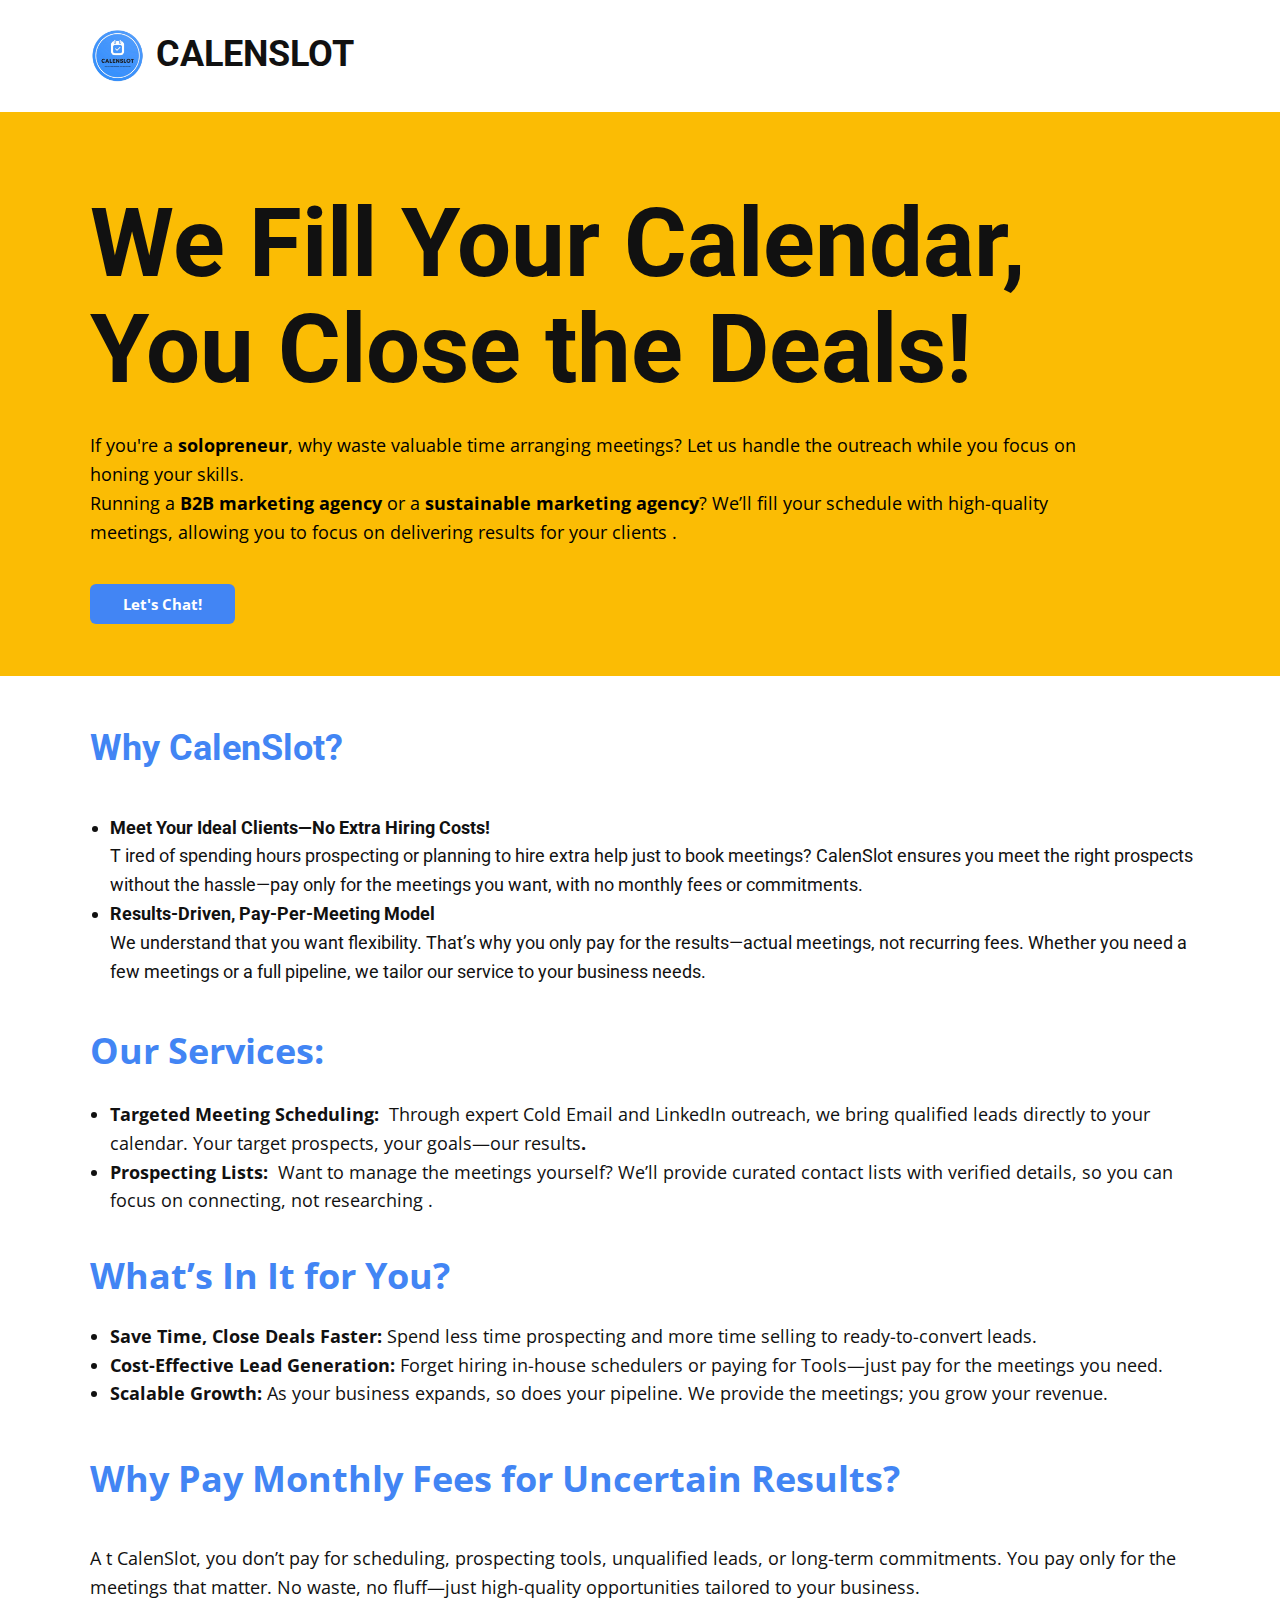
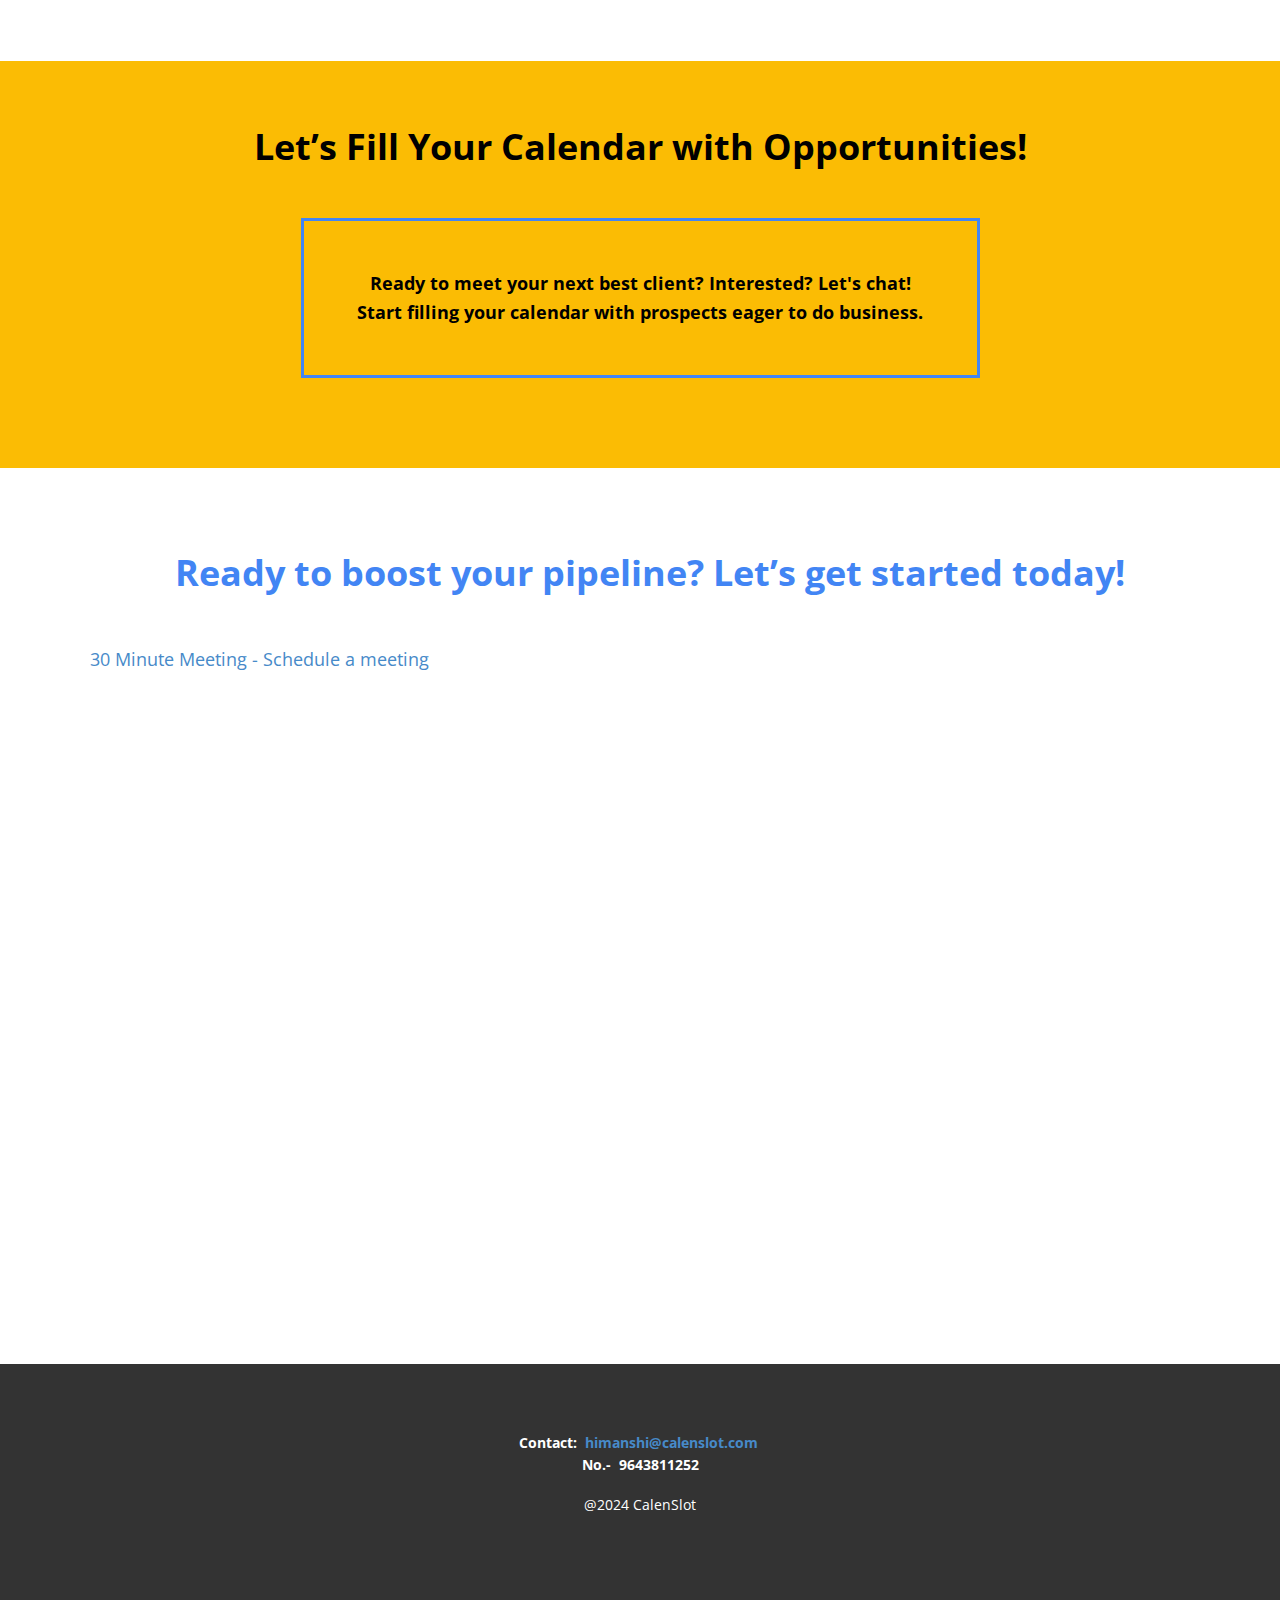
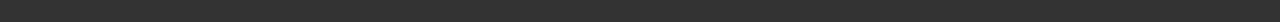
<file: index.html>
<!DOCTYPE html>
<html style="font-size: 16px;" lang="en"><head>
    <meta name="viewport" content="width=device-width, initial-scale=1.0">
    <meta charset="utf-8">
    <meta name="keywords" content="​We Fill Your Calendar, You Close the Deals!">
    <meta name="description" content="">
    <title>Home</title>
    <link rel="stylesheet" href="nicepage.css" media="screen">
<link rel="stylesheet" href="index.css" media="screen">
    <script class="u-script" type="text/javascript" src="jquery.js" defer=""></script>
    <script class="u-script" type="text/javascript" src="nicepage.js" defer=""></script>
    <meta name="generator" content="Nicepage 6.18.1, nicepage.com">
    <link id="u-theme-google-font" rel="stylesheet" href="https://fonts.googleapis.com/css?family=Roboto:100,100i,300,300i,400,400i,500,500i,700,700i,900,900i|Open+Sans:300,300i,400,400i,500,500i,600,600i,700,700i,800,800i">
    
    
    
    
    
    
    <script type="application/ld+json">{
		"@context": "http://schema.org",
		"@type": "Organization",
		"name": "",
		"logo": "images/1000091090-removebg-preview.png"
}</script>
    <meta name="theme-color" content="#478ac9">
    <meta property="og:title" content="Home">
    <meta property="og:type" content="website">
  <meta data-intl-tel-input-cdn-path="intlTelInput/"></head>
  <body data-home-page="Home.html" data-home-page-title="Home" data-path-to-root="./" data-include-products="false" class="u-body u-xl-mode" data-lang="en"><header class="u-clearfix u-header u-header" id="sec-8f7f"><div class="u-clearfix u-sheet u-sheet-1">
        <a href="#" class="u-image u-logo u-image-1" data-image-width="477" data-image-height="523">
          <img src="images/1000091090-removebg-preview.png" class="u-logo-image u-logo-image-1">
        </a>
        <p class="u-custom-font u-heading-font u-text u-text-default u-text-1"><b>CALENSLOT </b>
        </p>
      </div></header>
    <section class="u-clearfix u-custom-color-3 u-section-1" id="sec-79b5">
      <div class="u-clearfix u-sheet u-sheet-1">
        <h1 class="u-align-left u-text u-text-1"><b>We Fill Your Calendar, You Close the Deals!</b>
        </h1>
        <p class="u-align-left u-heading-font u-text u-text-black u-text-2">
          <span style="font-weight: 700;"></span><b>
            <span style="font-weight: 400;">If</span>
            <span style="font-weight: 400;"> you're a <span style="font-weight: 700;">solopreneur</span>, why waste valuable time arranging meetings? Let us handle the outreach while you focus on honing your skills.<br>Running a <span style="font-weight: 700;">B2B marketing agency</span> or a <span style="font-weight: 700;">sustainable marketing agency</span>? We’ll fill your schedule with high-quality meetings, allowing you to focus on delivering results for your clients
            </span>
            <span style="font-weight: 400;">.</span></b>
        </p>
        <a href="./#sec-5acd" class="u-border-none u-btn u-btn-round u-button-style u-custom-color-1 u-hover-palette-1-light-2 u-radius u-btn-1">Let's Chat! </a>
      </div>
    </section>
    <section class="u-clearfix u-section-2" id="sec-b6ec">
      <div class="u-clearfix u-sheet u-valign-middle-xs u-sheet-1">
        <h3 class="u-align-left u-text u-text-custom-color-1 u-text-1"><b></b><b>Why CalenSlot?</b>
        </h3>
        <ul class="u-custom-font u-heading-font u-text u-text-2">
          <li><b>
              <span style="font-weight: 400;">
                <span style="font-weight: 700;"></span><b>Meet Your Ideal Clients—No Extra Hiring Costs!<br></b>
                <span style="font-weight: 700;"></span>
              </span></b><b>
              <span style="font-weight: 400;">T</span>
              <span style="font-weight: 400;">ired of spending hours prospecting or planning to hire extra help just to book meetings? CalenSlot ensures you meet the right prospects without the hassle—pay only for the meetings you want, with no monthly fees or commitments.</span></b>
          </li>
          <li><b>
              <span style="font-weight: 400;">
                <span style="font-weight: 700;"></span><b>Results-Driven, Pay-Per-Meeting Model<br></b>
              </span><b>
                <span style="font-weight: 400;">We</span>
                <span style="font-weight: 400;">understand that you want flexibility. That’s why you only pay for the results—actual meetings, not recurring fees. Whether you need a few meetings or a full pipeline, we tailor our service to your business needs.</span></b>
              <br></b>
          </li>
        </ul>
        <p class="u-heading-font u-text u-text-custom-color-1 u-text-3"><b>Our Services:</b>
        </p>
        <ul class="u-text u-text-4">
          <li><b>Targeted Meeting Scheduling:&nbsp;</b><b style="font-size: 1.125rem; background-color: #ffffff; color: #111111; font-family: 'Open Sans',sans-serif;">
              <span style="font-weight: 400;">Through expert Cold Email and LinkedIn outreach, we bring qualified leads directly to your calendar. Your target prospects, your goals—our results</span>.</b>
          </li>
          <li><b>Prospecting Lists:&nbsp;</b><b style="font-size: 1.125rem; background-color: #ffffff; font-family: 'Open Sans',sans-serif;">
              <span style="color: #111111;"></span>
              <span style="font-weight: 400;">Want to manage the meetings yourself? We’ll provide curated contact lists with verified details, so you can focus on connecting, not researching</span></b><b style="font-size: 1.125rem; background-color: #ffffff; font-family: 'Open Sans',sans-serif;">
              <span style="color: #111111;"></span>
              <span style="font-weight: 400;">.</span></b>
          </li>
        </ul>
        <p class="u-text u-text-custom-color-1 u-text-5"><b>What’s In It for You?</b>
        </p>
        <ul class="u-text u-text-6">
          <li><b>Save Time, Close Deals Faster: <span style="font-weight: 400;">Spend less time prospecting and more time selling to ready-to-convert leads.</span></b>
          </li>
          <li><b>Cost-Effective Lead Generation: <span style="font-weight: 400;">Forget hiring in-house schedulers or paying for Tools—just pay for the meetings you need.</span></b>
          </li>
          <li><b>Scalable Growth: <span style="font-weight: 400;">As your business expands, so does your pipeline. We provide the meetings; you grow your revenue.</span></b>
          </li>
        </ul>
        <p class="u-heading-font u-text u-text-custom-color-1 u-text-7"><b>Why Pay Monthly Fees for Uncertain Results?</b>
        </p>
        <p class="u-heading-font u-text u-text-8"><b>
            <span style="font-weight: 400;">A</span>
            <span style="font-weight: 400;">t CalenSlot, you don’t pay for scheduling, prospecting tools, unqualified leads, or long-term commitments. You pay only for the meetings that matter. No waste, no fluff—just high-quality opportunities tailored to your business.</span></b>
        </p>
      </div>
    </section>
    <section class="u-align-center u-clearfix u-container-align-center u-custom-color-3 u-section-3" id="sec-bcc8">
      <div class="u-clearfix u-sheet u-valign-middle-xs u-sheet-1">
        <p class="u-align-center u-heading-font u-text u-text-black u-text-1"><b>Let’s Fill Your Calendar with Opportunities!</b>
        </p>
        <div class="u-align-center-xs u-border-3 u-border-custom-color-1 u-container-style u-group u-group-1">
          <div class="u-container-layout u-valign-middle u-container-layout-1">
            <p class="u-heading-font u-text u-text-black u-text-2"><b>Ready to meet your next best client? Interested? Let's chat! Start filling your calendar with prospects eager to do business.</b>
            </p>
          </div>
        </div>
      </div>
    </section>
    <section class="u-clearfix u-section-4" id="sec-5acd">
      <div class="u-clearfix u-sheet u-sheet-1">
        <p class="u-align-center u-heading-font u-text u-text-custom-color-1 u-text-1"><b>Ready to boost your pipeline? Let’s get started today!</b>
        </p>
        <div class="u-clearfix u-custom-html u-expanded-width-xs u-custom-html-1">
          <script type="text/javascript" async src="https://static.zcal.co/embed/v1/embed.js"></script>
<div class="zcal-inline-widget"><a href="https://zcal.co/i/eHWVqamH">30 Minute Meeting - Schedule a meeting</a></div>
        </div>
      </div>
    </section>
    
    
    
    <footer class="u-align-center u-clearfix u-container-align-center u-footer u-grey-80 u-footer" id="sec-2124"><div class="u-clearfix u-sheet u-sheet-1">
        <p class="u-small-text u-text u-text-variant u-text-1"><b>Contact:&nbsp;</b><b>
            <a href="mailto:himanshi@calenslot.com" class="u-active-none u-border-none u-btn u-button-style u-hover-none u-none u-text-palette-1-base u-btn-1">himanshi@calenslot.com</a>&nbsp;<br>No.-&nbsp; 9643811252</b>
        </p>
        <p class="u-small-text u-text u-text-variant u-text-2">@2024 CalenSlot</p>
      </div></footer>
    
        </a>
      </p>
    </section>
  
</body></html>
</file>
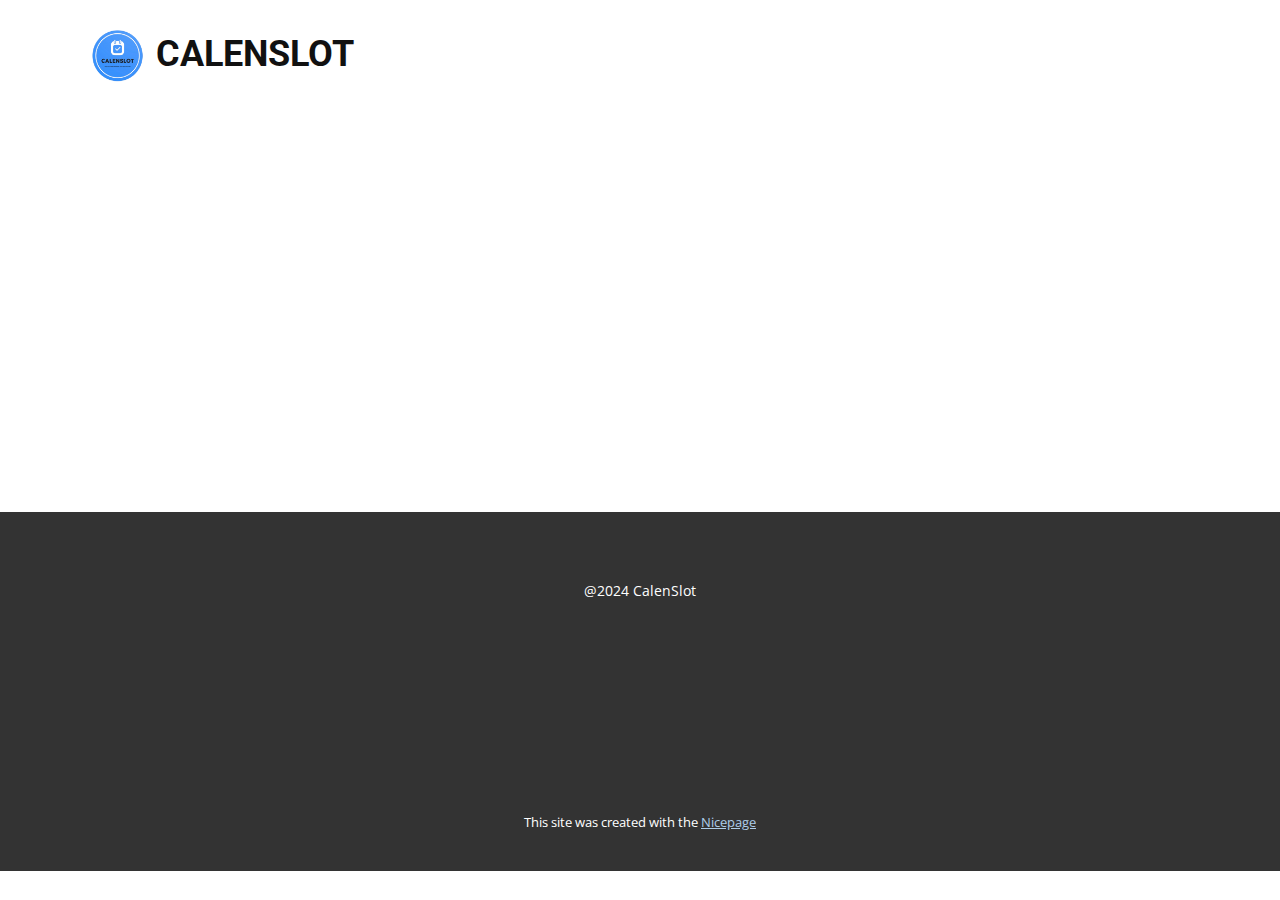
<file: About.html>
<!DOCTYPE html>
<html style="font-size: 16px;" lang="en"><head>
    <meta name="viewport" content="width=device-width, initial-scale=1.0">
    <meta charset="utf-8">
    <meta name="keywords" content="">
    <meta name="description" content="">
    <title>About</title>
    <link rel="stylesheet" href="nicepage.css" media="screen">
<link rel="stylesheet" href="About.css" media="screen">
    <script class="u-script" type="text/javascript" src="jquery.js" defer=""></script>
    <script class="u-script" type="text/javascript" src="nicepage.js" defer=""></script>
    <meta name="generator" content="Nicepage 6.12.10, nicepage.com">
    <link id="u-theme-google-font" rel="stylesheet" href="https://fonts.googleapis.com/css?family=Roboto:100,100i,300,300i,400,400i,500,500i,700,700i,900,900i|Open+Sans:300,300i,400,400i,500,500i,600,600i,700,700i,800,800i">
    
    
    
    <script type="application/ld+json">{
		"@context": "http://schema.org",
		"@type": "Organization",
		"name": "",
		"logo": "images/1000091090-removebg-preview.png"
}</script>
    <meta name="theme-color" content="#478ac9">
    <meta property="og:title" content="About">
    <meta property="og:type" content="website">
  <meta data-intl-tel-input-cdn-path="intlTelInput/"></head>
  <body data-path-to-root="./" data-include-products="false" class="u-body u-xl-mode" data-lang="en"><header class="u-clearfix u-header u-header" id="sec-8f7f"><div class="u-clearfix u-sheet u-sheet-1">
        <a href="#" class="u-image u-logo u-image-1" data-image-width="477" data-image-height="523">
          <img src="images/1000091090-removebg-preview.png" class="u-logo-image u-logo-image-1">
        </a>
        <p class="u-custom-font u-heading-font u-text u-text-default u-text-1"><b>CALENSLOT </b>
        </p>
      </div></header>
    <section class="u-clearfix u-section-1" id="sec-16ab">
      <div class="u-clearfix u-sheet u-sheet-1"></div>
    </section>
    
    
    
    <footer class="u-align-center u-clearfix u-footer u-grey-80 u-footer" id="sec-2124"><div class="u-clearfix u-sheet u-sheet-1">
        <p class="u-small-text u-text u-text-variant u-text-1">@2024 CalenSlot</p>
      </div></footer>
    <section class="u-backlink u-clearfix u-grey-80">
      <p class="u-text">
        <span>This site was created with the </span>
        <a class="u-link" href="https://nicepage.com/" target="_blank" rel="nofollow">
          <span>Nicepage</span>
        </a>
      </p>
    </section>
  
</body></html>
</file>
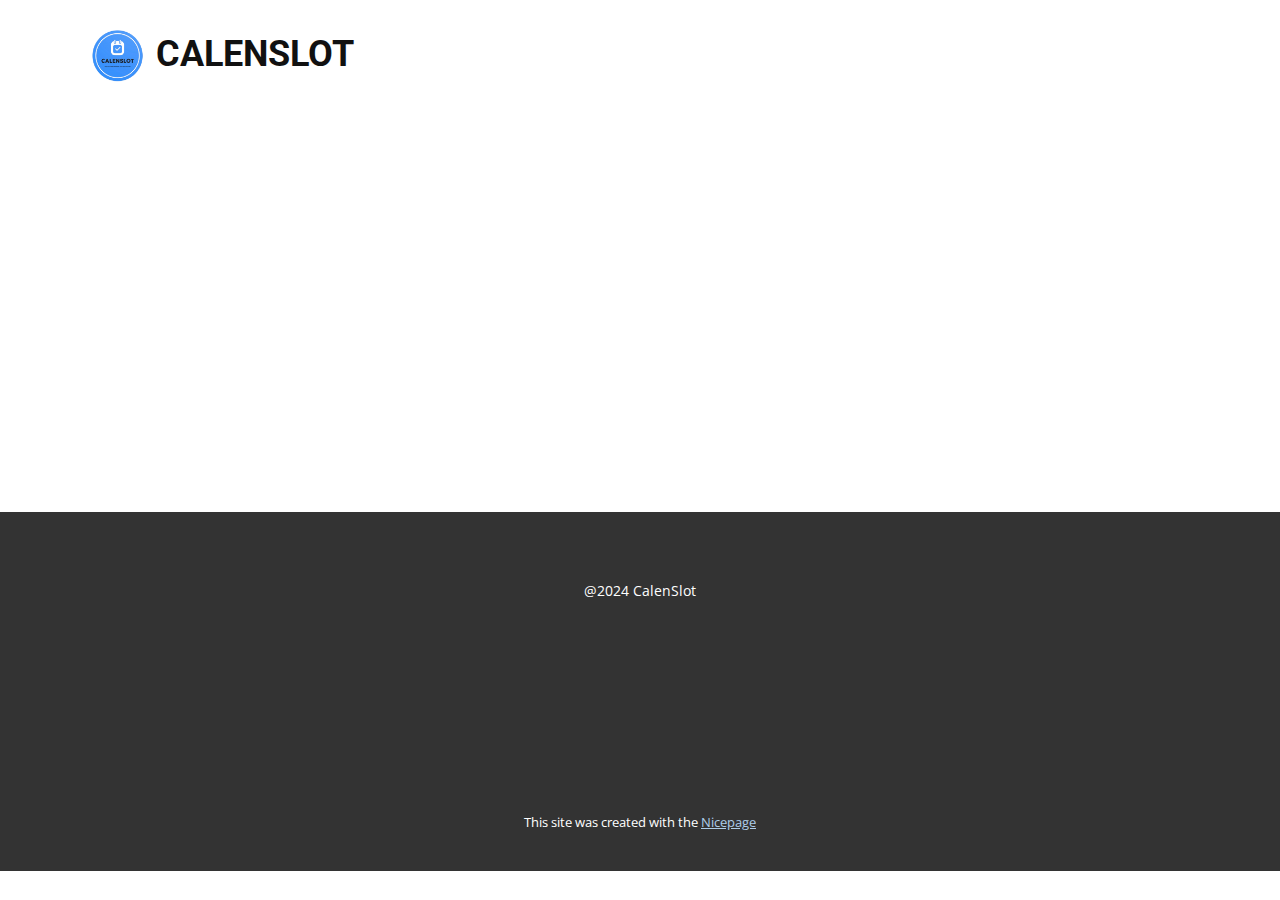
<file: Contact.html>
<!DOCTYPE html>
<html style="font-size: 16px;" lang="en"><head>
    <meta name="viewport" content="width=device-width, initial-scale=1.0">
    <meta charset="utf-8">
    <meta name="keywords" content="">
    <meta name="description" content="">
    <title>Contact</title>
    <link rel="stylesheet" href="nicepage.css" media="screen">
<link rel="stylesheet" href="Contact.css" media="screen">
    <script class="u-script" type="text/javascript" src="jquery.js" defer=""></script>
    <script class="u-script" type="text/javascript" src="nicepage.js" defer=""></script>
    <meta name="generator" content="Nicepage 6.12.10, nicepage.com">
    <link id="u-theme-google-font" rel="stylesheet" href="https://fonts.googleapis.com/css?family=Roboto:100,100i,300,300i,400,400i,500,500i,700,700i,900,900i|Open+Sans:300,300i,400,400i,500,500i,600,600i,700,700i,800,800i">
    
    
    
    <script type="application/ld+json">{
		"@context": "http://schema.org",
		"@type": "Organization",
		"name": "",
		"logo": "images/1000091090-removebg-preview.png"
}</script>
    <meta name="theme-color" content="#478ac9">
    <meta property="og:title" content="Contact">
    <meta property="og:type" content="website">
  <meta data-intl-tel-input-cdn-path="intlTelInput/"></head>
  <body data-path-to-root="./" data-include-products="false" class="u-body u-xl-mode" data-lang="en"><header class="u-clearfix u-header u-header" id="sec-8f7f"><div class="u-clearfix u-sheet u-sheet-1">
        <a href="#" class="u-image u-logo u-image-1" data-image-width="477" data-image-height="523">
          <img src="images/1000091090-removebg-preview.png" class="u-logo-image u-logo-image-1">
        </a>
        <p class="u-custom-font u-heading-font u-text u-text-default u-text-1"><b>CALENSLOT </b>
        </p>
      </div></header>
    <section class="u-clearfix u-section-1" id="sec-6f30">
      <div class="u-clearfix u-sheet u-sheet-1"></div>
    </section>
    
    
    
    <footer class="u-align-center u-clearfix u-footer u-grey-80 u-footer" id="sec-2124"><div class="u-clearfix u-sheet u-sheet-1">
        <p class="u-small-text u-text u-text-variant u-text-1">@2024 CalenSlot</p>
      </div></footer>
    <section class="u-backlink u-clearfix u-grey-80">
      <p class="u-text">
        <span>This site was created with the </span>
        <a class="u-link" href="https://nicepage.com/" target="_blank" rel="nofollow">
          <span>Nicepage</span>
        </a>
      </p>
    </section>
  
</body></html>
</file>
